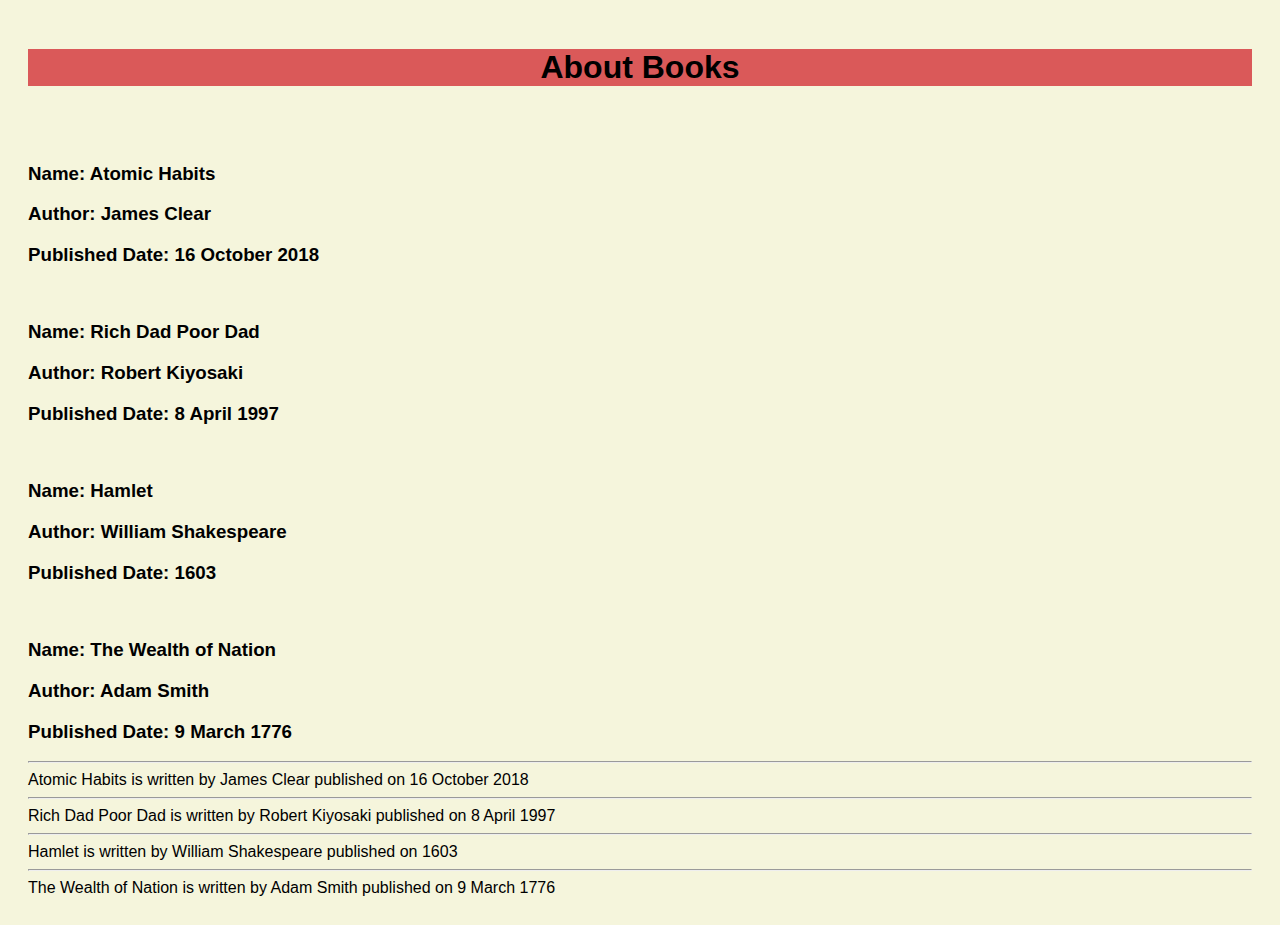
<file: JSON.html>
<!DOCTYPE html>
<html lang="en">

<head>
    <meta charset="UTF-8">
    <meta name="viewport" content="width=device-width, initial-scale=1.0">
    <title>About Books</title>
    <script>
       document.write("<h1>About Books</h1>");
       document.write("<br>");
       var obj1={"Name": "Atomic Habits","author":"James Clear","pdate":"16 October 2018"};
       document.write("<br>");
       document.write("<h3>Name: "+obj1.Name+"</h3>");
       document.write("<h3>Author: "+obj1.author+"</h3>");
       document.write("<h3>Published Date: "+obj1.pdate+"</h3>");

       var obj2={"Name": "Rich Dad Poor Dad","author":"Robert Kiyosaki","pdate":"8 April 1997"};
       document.write("<br>");
       document.write("<h3>Name: "+obj2.Name+"</h3>");
       document.write("<h3>Author: "+obj2.author+"</h3>");
       document.write("<h3>Published Date: "+obj2.pdate+"</h3>");

       var obj3={"Name": "Hamlet","author":"William Shakespeare","pdate":"1603"};
       document.write("<br>");
       document.write("<h3>Name: "+obj3.Name+"</h3>");
       document.write("<h3>Author: "+obj3.author+"</h3>");
       document.write("<h3>Published Date: "+obj3.pdate+"</h3>");

       var obj4={"Name": "The Wealth of Nation","author":"Adam Smith","pdate":"9 March 1776"};
       document.write("<br>");
       document.write("<h3>Name: "+obj4.Name+"</h3>");
       document.write("<h3>Author: "+obj4.author+"</h3>");
       document.write("<h3>Published Date: "+obj4.pdate+"</h3>");

       document.write("<hr>");
       document.write(obj1.Name+" is written by "+obj1.author+" published on "+obj1.pdate);
       document.write("</hr>"); 

       document.write("<hr>");
       document.write(obj2.Name+" is written by "+obj2.author+" published on "+obj2.pdate);
       document.write("</hr>");

       document.write("<hr>");
       document.write(obj3.Name+" is written by "+obj3.author+" published on "+obj3.pdate);
       document.write("</hr>");

       document.write("<hr>");
       document.write(obj4.Name+" is written by "+obj4.author+" published on "+obj4.pdate);
       document.write("</hr>");

    </script>
    <style>
        *{
            background-color: beige;
        }

        h1{
            text-align: center;
            display: block;
            background-color: rgb(218, 89, 89);
        }
        body {
            background-color: beige;
            font-family: Arial, sans-serif;
            padding: 20px;
        }

    </style>
</head>

<body>
</body>

</html>
</file>
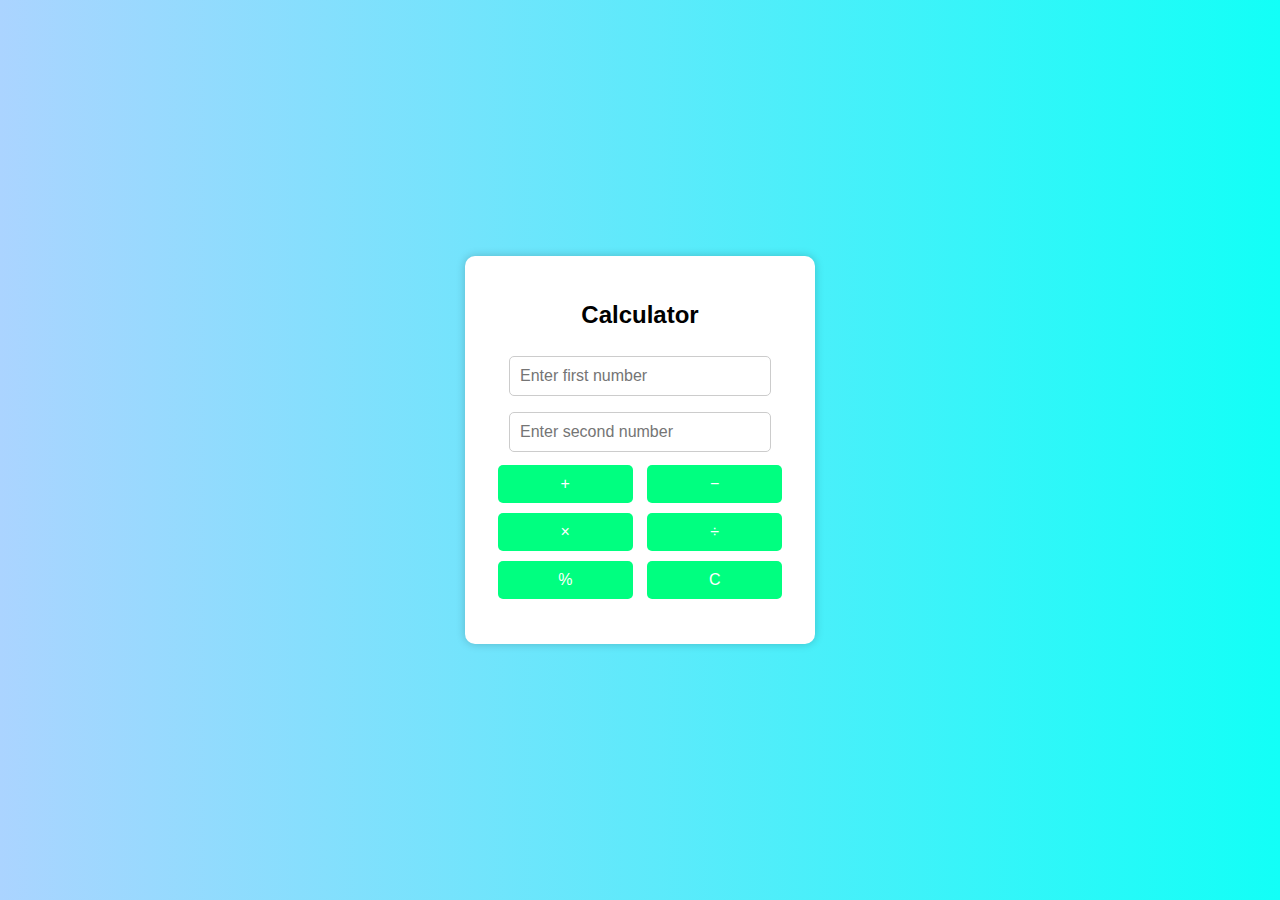
<file: prac7.html>
<!DOCTYPE html>
<html lang="en">
<head>
<meta charset="UTF-8">
<title>Simple JavaScript Calculator</title>
<style>
body {
    font-family: Arial, sans-serif;
    background: linear-gradient(to right, #abd4ff, #12fff7);
    display: flex;
    justify-content: center;
    align-items: center;
    height: 100vh;
    margin: 0;
}

.calculator {
    background: #fff;
    padding: 25px;
    border-radius: 10px;
    box-shadow: 0 0 10px rgba(0,0,0,0.2);
    text-align: center;
    width: 300px;
}

input[type="number"] {
    width: 80%;
    padding: 10px;
    margin: 8px 0;
    border-radius: 5px;
    border: 1px solid #ccc;
    font-size: 16px;
}

button {
    width: 45%;
    padding: 10px;
    margin: 5px;
    background-color: #00ff80;
    border: none;
    color: white;
    font-size: 16px;
    border-radius: 5px;
    cursor: pointer;
}

button:hover {
    background-color: #0056b3;
}

#result {
    margin-top: 15px;
    font-size: 18px;
    color: #222;
    font-weight: bold;
}
</style>
<script src="prac7.js" defer></script>
</head>
<body>

<div class="calculator">
    <h2>Calculator</h2>
    <input type="number" id="num1" placeholder="Enter first number"><br>
    <input type="number" id="num2" placeholder="Enter second number"><br>

    <button onclick="calculate('+')">+</button>
    <button onclick="calculate('-')">−</button><br>
    <button onclick="calculate('*')">×</button>
    <button onclick="calculate('/')">÷</button><br>
    <button onclick="calculate('%')">%</button>
    <button onclick="clearResult()">C</button>

    <div id="result"></div>
</div>

</body>
</html>
</file>
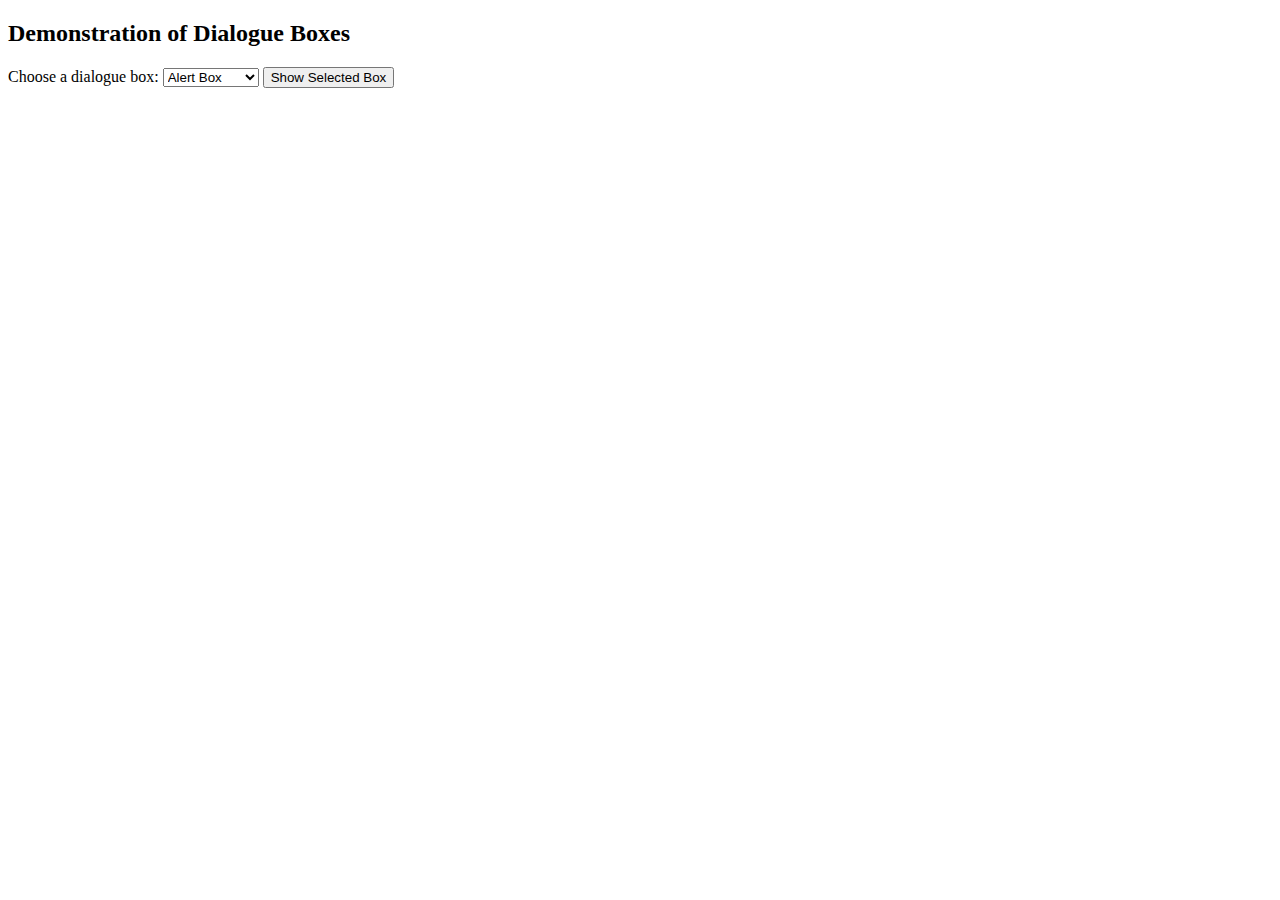
<file: prac7b.html>
<!DOCTYPE html>
<html lang="en">
<head>
<meta charset="UTF-8">
<title>JavaScript Dialogue Boxes</title>
</head>
<body>
<h2>Demonstration of Dialogue Boxes</h2>

<label for="dialogue">Choose a dialogue box:</label>
<select id="dialogue">
    <option value="alert">Alert Box</option>
    <option value="confirm">Confirm Box</option>
    <option value="prompt">Prompt Box</option>
</select>
<button onclick="showSelected()">Show Selected Box</button>

<p id="msg" style="margin-top: 20px; font-size: 18px;"></p>

<script src="prac7b.js"></script>
</body>
</html>
</file>
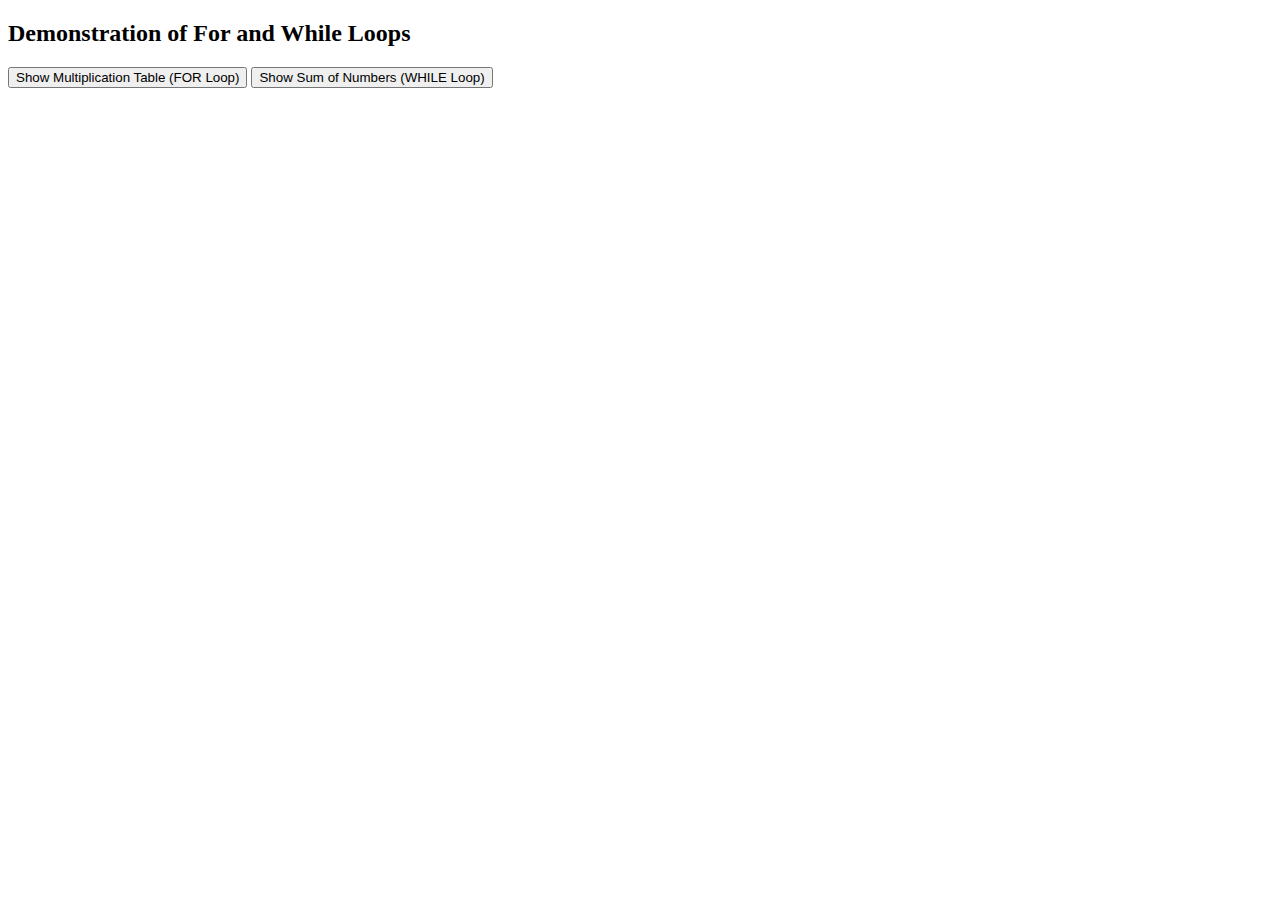
<file: prac8.html>
<!DOCTYPE html>
<html lang="en">
<head>
<meta charset="UTF-8">
<title>JavaScript Loops Example</title>
</head>
<body>
<h2>Demonstration of For and While Loops</h2>

<button onclick="printMultiplication()">Show Multiplication Table (FOR Loop)</button>
<button onclick="sumNumbers()">Show Sum of Numbers (WHILE Loop)</button>

<div id="output" style="margin-top: 20px; font-family: Arial; font-size: 18px;background-color: aqua;"></div>

<script src="prac8.js"></script>
</body>
</html>
</file>
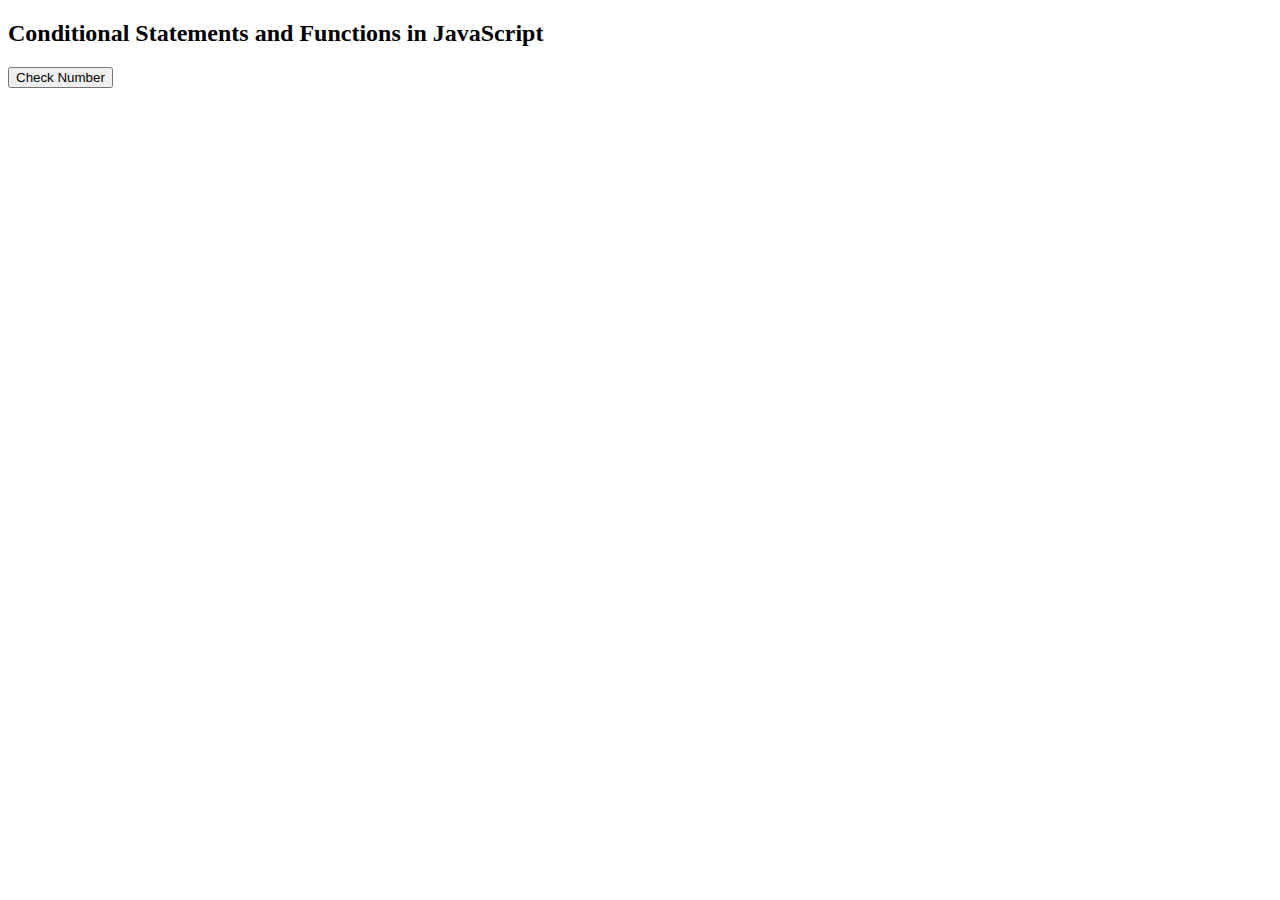
<file: prac8b.html>
<!DOCTYPE html>
<html lang="en">
<head>
<meta charset="UTF-8">
<title>Conditional Statements in JS</title>
</head>
<body>
<h2>Conditional Statements and Functions in JavaScript</h2>

<button onclick="checkNumber()">Check Number</button>

<script src="prac8b.js"></script>

</body>
</html>
</file>
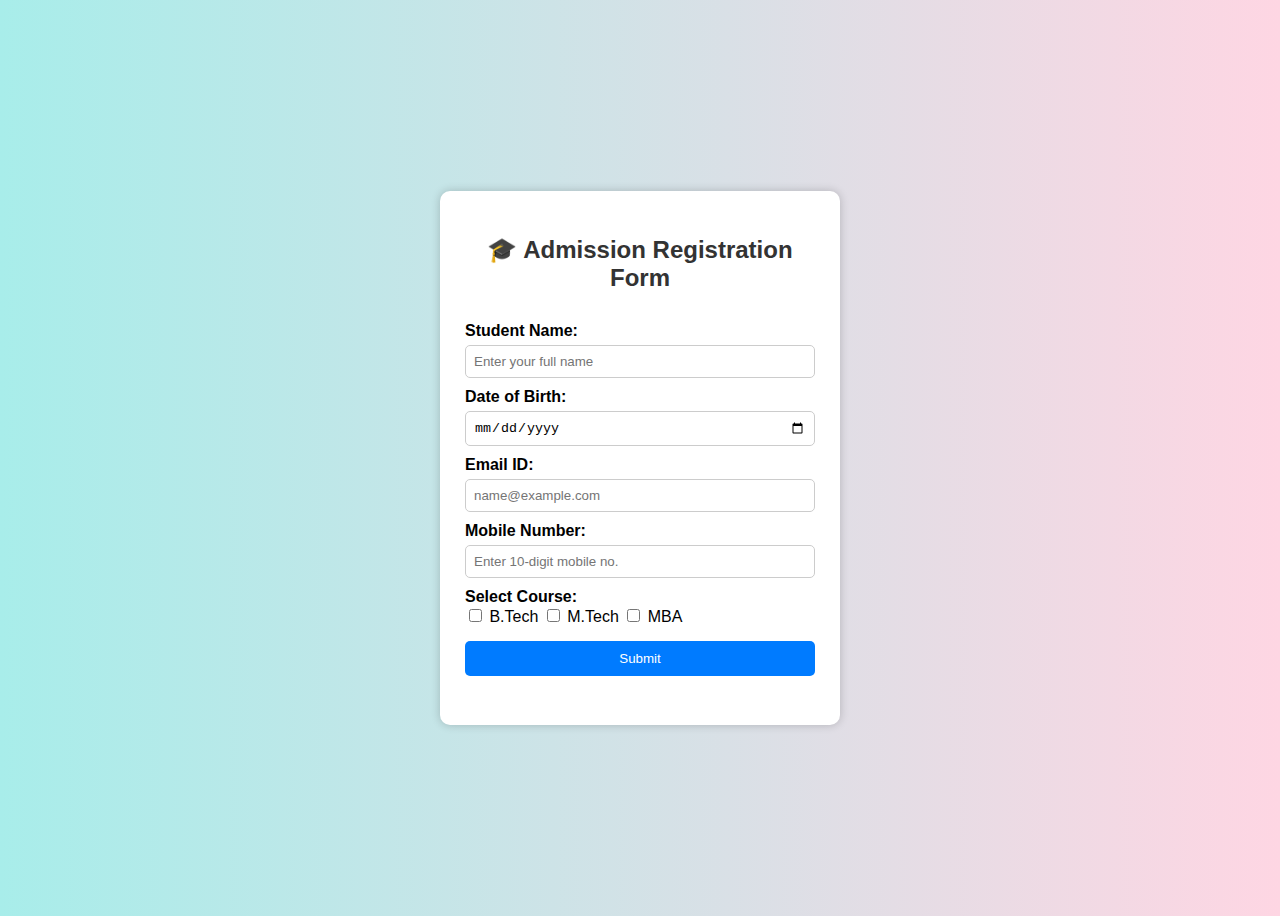
<file: prac9.html>
<!DOCTYPE html>
<html lang="en">
<head>
<meta charset="UTF-8">
<meta name="viewport" content="width=device-width, initial-scale=1.0">
<title>Admission Registration Form</title>
<link rel="stylesheet" href="prac9.css">
<script src="prac9.js" defer></script>
</head>
<body>

<div class="container">
    <h2>🎓 Admission Registration Form</h2>
    <form id="regForm" onsubmit="return validateForm()">

        <label>Student Name:</label>
        <input type="text" id="name" placeholder="Enter your full name">

        <label>Date of Birth:</label>
        <input type="date" id="dob">

        <label>Email ID:</label>
        <input type="email" id="email" placeholder="name@example.com">

        <label>Mobile Number:</label>
        <input type="text" id="mobile" placeholder="Enter 10-digit mobile no.">

        <label>Select Course:</label>
        <div class="courses">
            <input type="checkbox" id="course1" value="B.Tech"> B.Tech
            <input type="checkbox" id="course2" value="M.Tech"> M.Tech
            <input type="checkbox" id="course3" value="MBA"> MBA
        </div>

        <button type="submit">Submit</button>
        <p id="error" class="error"></p>
    </form>
</div>

</body>
</html>
</file>
<file: prac9.css>
body {
    font-family: Arial, sans-serif;
    background: linear-gradient(to right, #a8edea, #fed6e3);
    display: flex;
    justify-content: center;
    align-items: center;
    height: 100vh;
}

.container {
    background: white;
    padding: 25px;
    border-radius: 10px;
    width: 350px;
    box-shadow: 0 0 10px rgba(0,0,0,0.2);
}

h2 {
    text-align: center;
    color: #333;
}

form {
    display: flex;
    flex-direction: column;
}

label {
    margin-top: 10px;
    font-weight: bold;
}

input[type="text"], input[type="email"], input[type="date"] {
    padding: 8px;
    margin-top: 5px;
    border: 1px solid #ccc;
    border-radius: 5px;
}

button {
    margin-top: 15px;
    background-color: #007bff;
    color: white;
    padding: 10px;
    border: none;
    border-radius: 5px;
    cursor: pointer;
}

button:hover {
    background-color: #0056b3;
}

.error {
    color: red;
    margin-top: 10px;
    text-align: center;
    font-size: 14px;
}
</file>
